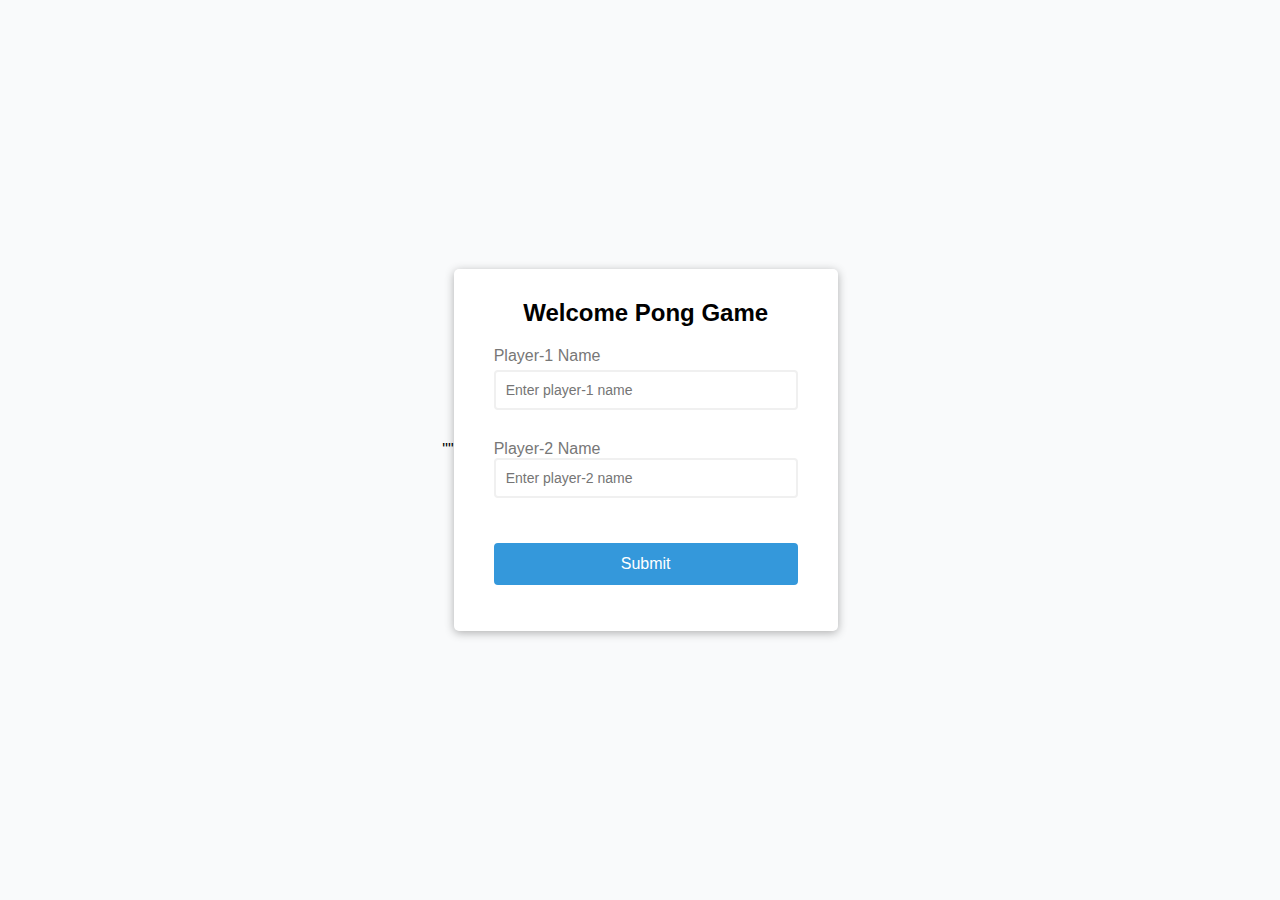
<file: index.html>
""<!DOCTYPE html>
<html lang="en">
  <head>
    <meta charset="UTF-8" />
    <meta http-equiv="X-UA-Compatible" content="IE=edge" />
    <meta name="viewport" content="width=device-width, initial-scale=1.0" />
    <link rel="stylesheet" href="/css/form.css">
    <title> Welcome to Pong</title>
  </head>
  <body>
    <div class="container">
        <form id="form" class="form">
            <h2>Welcome Pong Game</h2>
            <div class="form-control">
                <label for="username">Player-1 Name</label>
                <input type="text" id="player-1" placeholder="Enter player-1 name">
                <small> Error message</small>            
            </div>
            <div class="form-control">
                <label for="email">Player-2 Name</Eabel>
                <input type="text" id="player-2" placeholder="Enter player-2 name">
                <small> Error message</small>                
            </div>
            
            <button>Submit</button>
        </form>
    </div>
    <script src="/form-js/form.js"></script>
  </body>
</html>
</file>
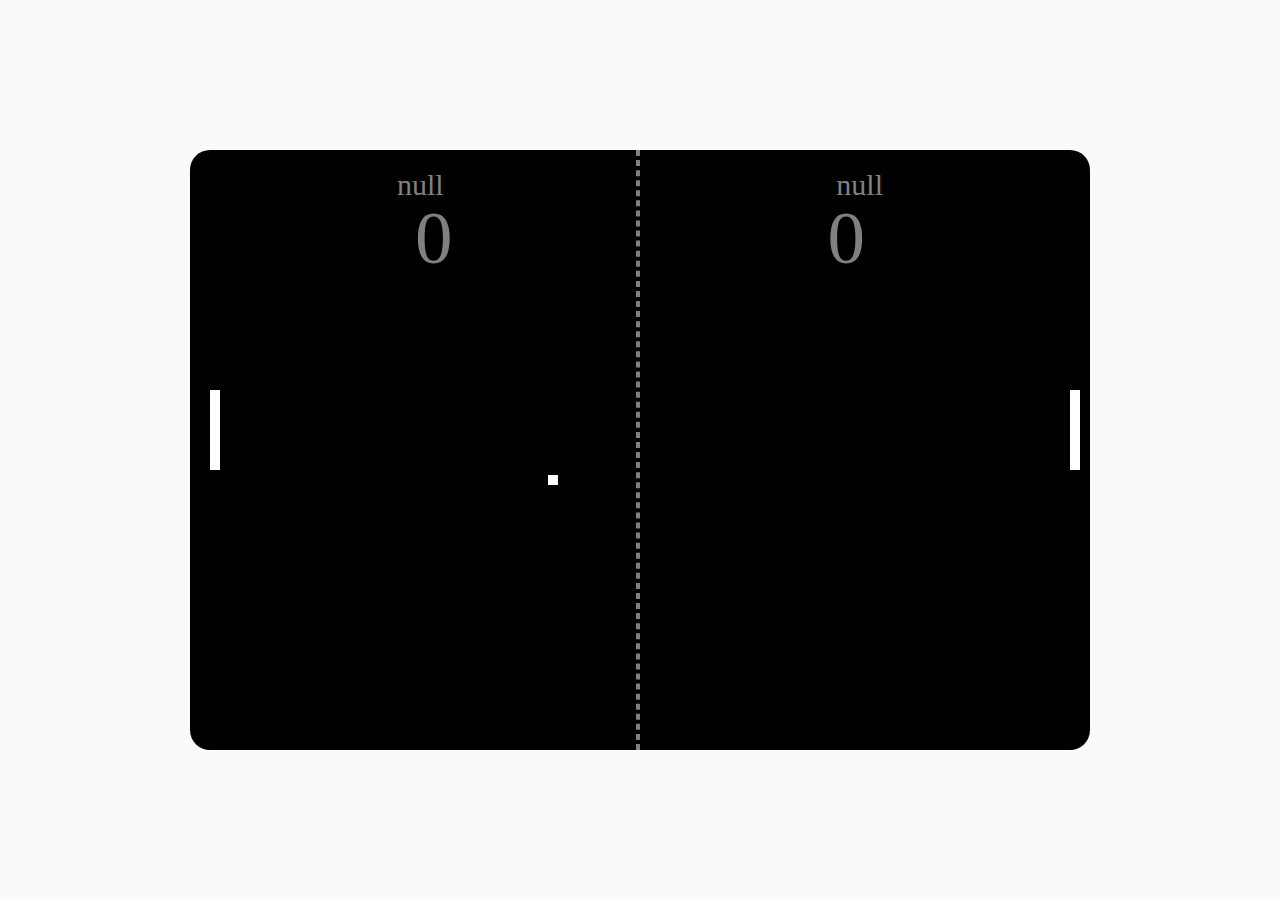
<file: game.html>
<!DOCTYPE html>
<html lang="en">
  <head>
    <meta charset="UTF-8" />
    <meta http-equiv="X-UA-Compatible" content="IE=edge" />
    <meta name="viewport" content="width=device-width, initial-scale=1.0" />
    <link rel="stylesheet" href="/css/style.css" />
    <title>Pong-Game</title>
  </head>
  <body>
    <div id="gameField"></div>

    <script src="/game-js/shape.js"></script>
    <script src="/game-js/field.js"></script>
    <script src="/game-js/scoreBoard.js"></script>
    <script src="/game-js/stick.js"></script>
    <script src="/game-js/net.js"></script>
    <script src="/game-js/ball.js"></script>
    <script src="/game-js/app.js"></script>
  </body>
</html>
</file>
<file: css/form.css>
* {
  box-sizing: border-box;
}

body {
  background-color: #f9fafb;
  font-family: "Open Sans", sans-serif;
  display: flex;
  align-items: center;
  justify-content: center;
  min-height: 100vh;
  margin: 0;
}

.container {
  background-color: #fff;
  border-radius: 5px;
  box-shadow: 0 2px 10px rgba(0, 0, 0, 0.3);
  width: 80vw;
}

h2 {
  text-align: center;
  margin: 0 0 20px;
}

.form {
  padding: 30px 40px;
}

.form-control {
  margin-bottom: 10px;
  padding-bottom: 20px;
  position: relative;
}

.form-control label {
  color: #777;
  display: block;
  margin-bottom: 5px;
}

.form-control input {
  border: 2px solid #f0f0f0;
  border-radius: 4px;
  display: block;
  width: 100%;
  padding: 10px;
  font-size: 14px;
}

.form-control input:focus {
  outline: 0;
  border-color: #777;
}

.form-control input:focus {
  outline: 0;
  border-color: #777;
}

.form-control.success input {
  border-color: var(--success-color);
}

.form-control.error input {
  border-color: var(--error-color);
}

.form-control small {
  color: var(--error-color);
  position: absolute;
  bottom: 0;
  left: 0;
  visibility: hidden;
}

.form-control.error small {
  visibility: visible;
}

.form button {
  cursor: pointer;
  background-color: #3498db;
  border: 2px solid #3498db;
  border-radius: 4px;
  color: #fff;
  display: block;
  width: 100%;
  font-size: 1rem;
  padding: 10px;
  margin-top: 20px;
}

@media (max-width: 25600px) {
  .container {
    width: 20vw;
  }
}

@media (max-width: 1440px) {
  .container {
    width: 30vw;
  }
}

@media (max-width: 1024px) {
  .container {
    width: 70vw;
  }
}

@media (max-width: 768px) {
  .container {
    width: 70vw;
  }
}

@media (max-width: 425px) {
  .container {
    width: 70vw;
  }
}

@media (max-width: 375px) {
  .container {
    width: 80vw;
  }
}
</file>
<file: css/style.css>
* {
  box-sizing: border-box;
}

body {
  background-color: #f9fafb;
  min-height: 100vh;
  margin: 0;
  display: flex;
  align-items: center;
  justify-content: center;
}

#gameField {
  width: 100%;
}

#field {
  margin-right: 0;
  border-radius: 20px;
  position: relative;
  margin: 0 auto;
}

#net {
  width: 0;
  height: 600px;
  border: 2px dashed #808080;
  position: absolute;
  right: 50%;
  z-index: 1;
}
</file>
